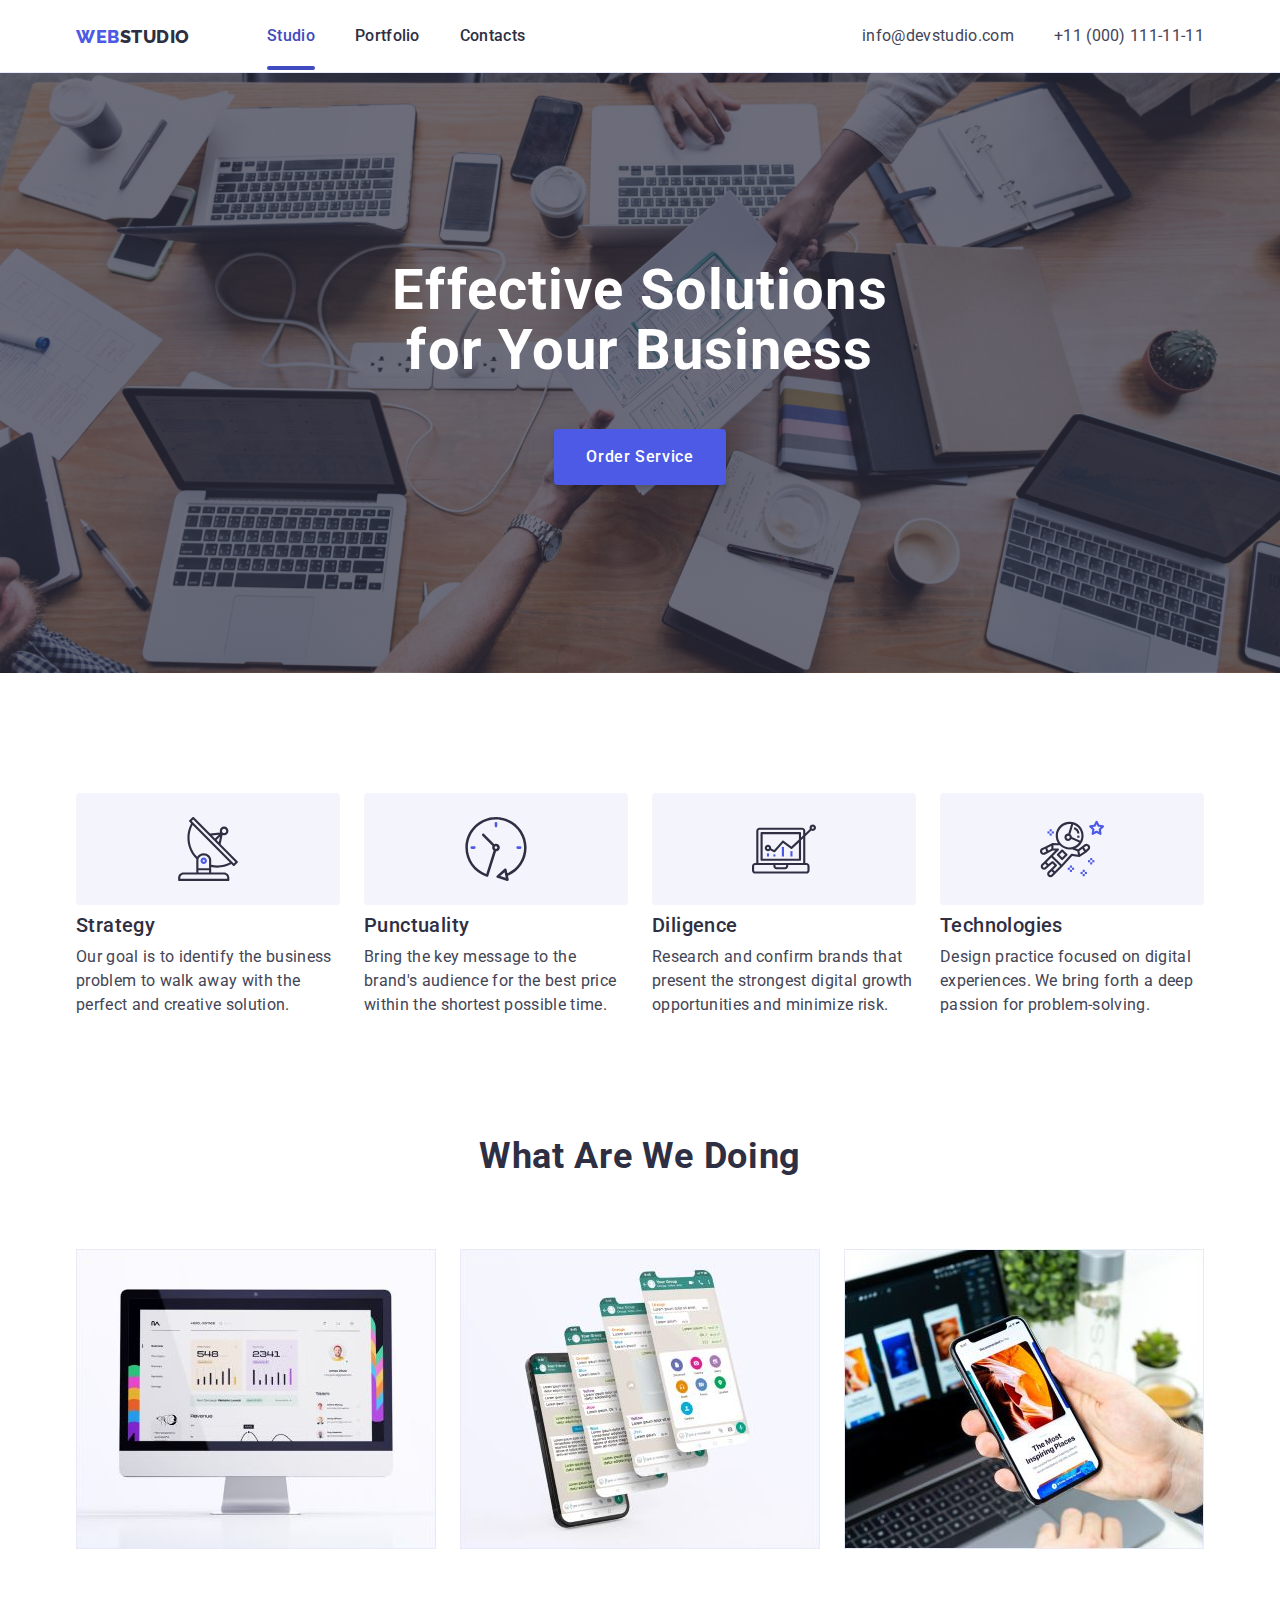
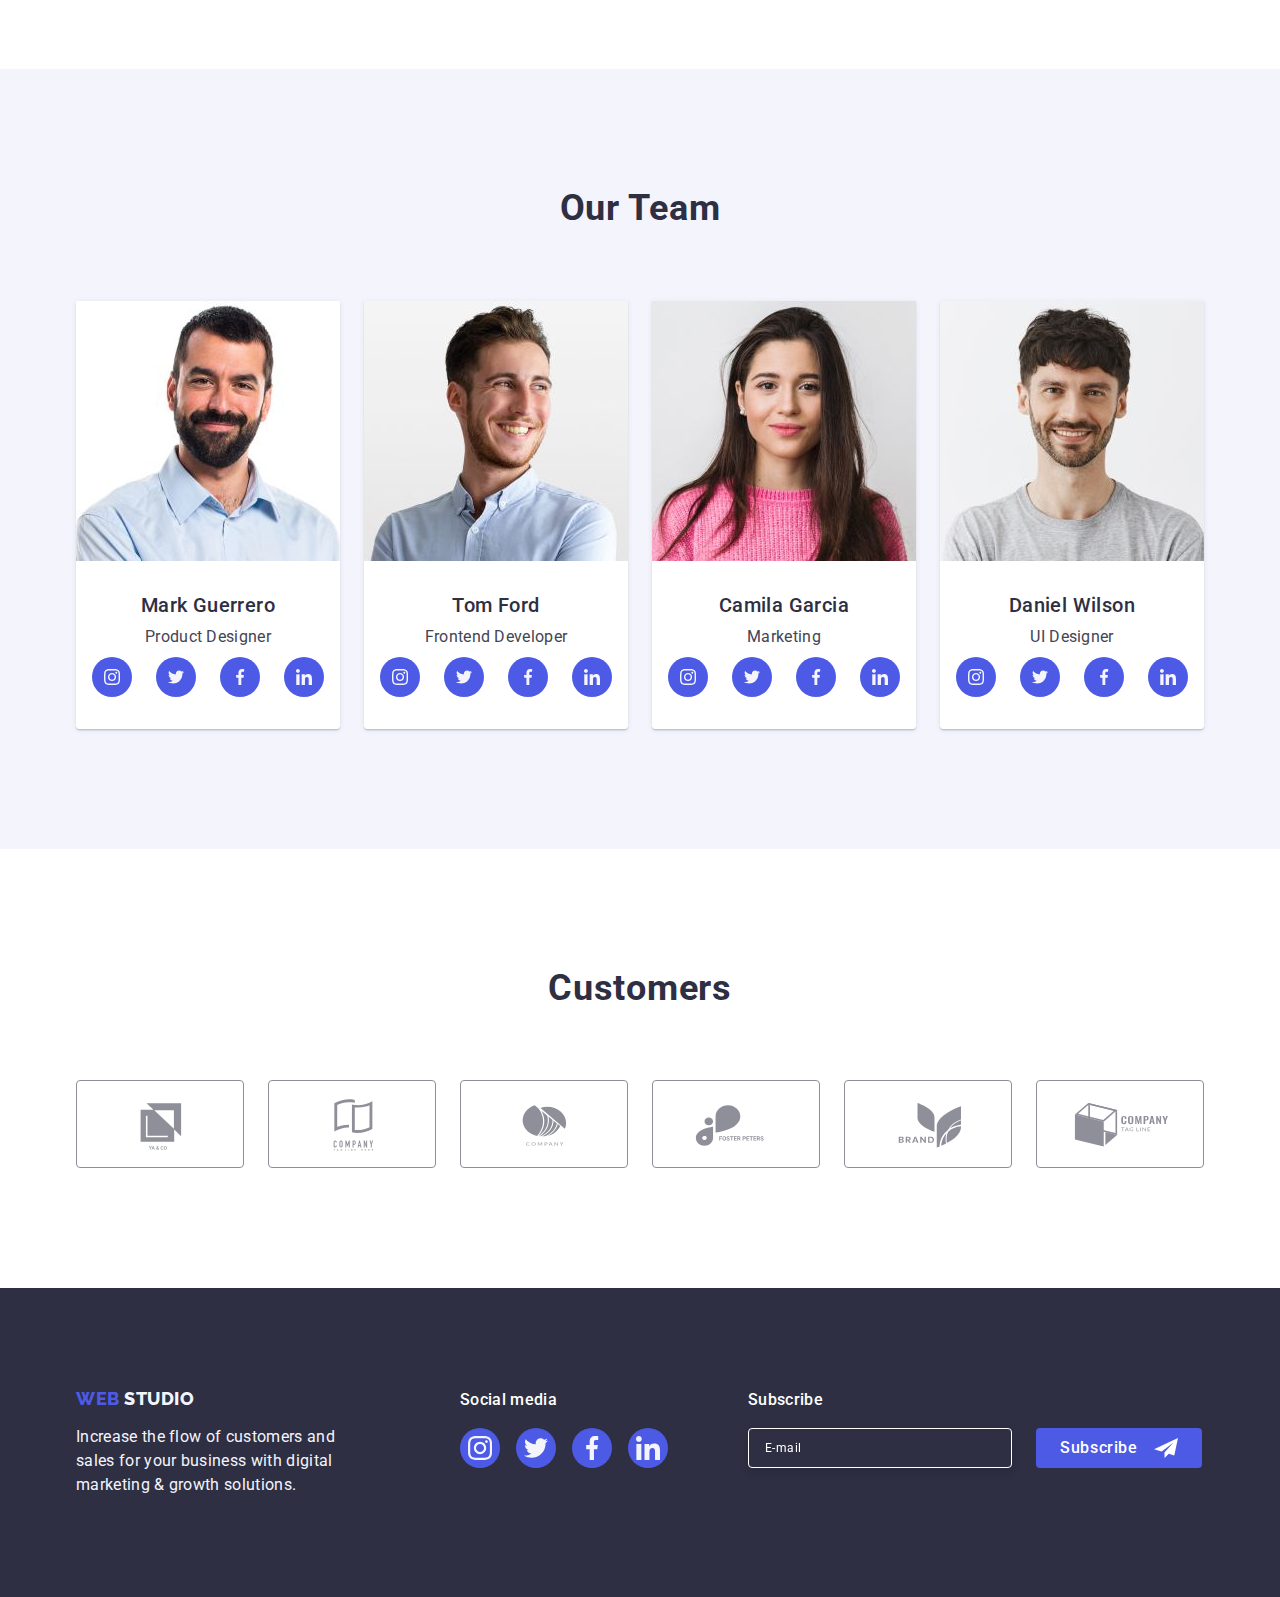
<file: index.html>
<!DOCTYPE html>
<html lang="en">
  <head>
    <meta charset="UTF-8" />
    <meta http-equiv="X-UA-Compatible" content="IE=edge" />
    <meta name="viewport" content="width=device-width, initial-scale=1.0" />
    <title>Document</title>
    <link rel="preconnect" href="https://fonts.googleapis.com" />
    <link rel="preconnect" href="https://fonts.gstatic.com" crossorigin />
    <link
      rel="stylesheet"
      href="https://cdn.jsdelivr.net/npm/modern-normalize@1.1.0/modern-normalize.min.css" />
    <link
      href="https://fonts.googleapis.com/css2?family=Raleway:wght@800&family=Roboto:wght@400;500;700;900&display=swap"
      rel="stylesheet" />

    <link rel="stylesheet" href="./css/styles.css" />
  </head>
  <body>
    <!--Header-->
    <header class="header">
      <div class="container page-header-container">
        <nav class="nav">
          <a href="./index.html" class="logo link"
            >Web<span class="logo-accent">Studio</span></a
          >
          <ul class="menu list">
            <li class="menu-item">
              <a class="menu-link link studio-page active" href="./index.html"
                >Studio</a
              >
            </li>
            <li class="menu-item">
              <a class="menu-link link" href="./portfolio.html">Portfolio</a>
            </li>
            <li class="menu-item">
              <a class="menu-link link" href="">Contacts</a>
            </li>
          </ul>
        </nav>
        <button type="button" class="mobile-menu-open js-open-menu">
          <svg class="mobile-menu-open-icon" width="32" height="22">
            <use href="./images/icons.svg#burger-icon"></use>
          </svg>
        </button>
        <address class="address">
          <ul class="contacts list">
            <li class="contacts-item">
              <a class="contacts-link link" href="mailto:info@devstudio.com"
                >info@devstudio.com</a
              >
            </li>
            <li class="contacts-item">
              <a class="contacts-link link" href="tel:+110001111111"
                >+11 (000) 111-11-11</a
              >
            </li>
          </ul>
        </address>
      </div>
      <!-- ==========MOBILE_MENU========== -->
      <div class="mobile-menu js-menu-container">
        <div class="mobile-menu-container">
          <button class="mobile-menu-close-button js-close-menu">
            <svg class="mobile-menu-close-icon">
              <use
                href="./images/icons.svg#mobile-menu-close-icon"
                width="8"
                height="8"></use>
            </svg>
          </button>
          <ul class="mobile-menu-pages list">
            <li class="mobile-menu-item">
              <a
                class="mobile-menu-link link studio-page active"
                href="./index.html"
                >Studio</a
              >
            </li>
            <li class="mobile-menu-item">
              <a class="mobile-menu-link link" href="./portfolio.html"
                >Portfolio</a
              >
            </li>
            <li class="mobile-menu-item">
              <a class="mobile-menu-link link" href="">Contacts</a>
            </li>
          </ul>
          <address class="mobile-menu-address">
            <ul class="mobile-menu-contacts list">
              <li class="mobile-menu-contacts-item">
                <a
                  class="mobile-menu-contacts-link-phone link"
                  href="tel:+110001111111"
                  >+11 (000) 111-11-11</a
                >
              </li>
              <li class="mobile-menu-contacts-item">
                <a
                  class="mobile-menu-contacts-link-email link"
                  href="mailto:info@devstudio.com"
                  >info@devstudio.com</a
                >
              </li>
            </ul>
          </address>
          <ul class="social-list mobile-menu-social-list list">
            <li class="social-list-item">
              <a href="" class="social-list-link"
                ><svg class="social-list-icon" width="16" height="16">
                  <use href="./images/icons.svg#instagram"></use>
                </svg>
              </a>
            </li>
            <li class="social-list-item">
              <a href="" class="social-list-link"
                ><svg class="social-list-icon" width="16" height="16">
                  <use href="./images/icons.svg#twitter"></use>
                </svg>
              </a>
            </li>
            <li class="social-list-item">
              <a href="" class="social-list-link"
                ><svg class="social-list-icon" width="16" height="16">
                  <use href="./images/icons.svg#facebook"></use>
                </svg>
              </a>
            </li>
            <li class="social-list-item">
              <a href="" class="social-list-link">
                <svg class="social-list-icon" width="16" height="16">
                  <use href="./images/icons.svg#linkedin"></use>
                </svg>
              </a>
            </li>
          </ul>
        </div>
      </div>
    </header>

    <!--Герой-->
    <main>
      <section class="section-hero">
        <div class="container page-hero-container">
          <h1 class="hero-title">Effective Solutions for Your Business</h1>
          <button class="btn" data-modal-open type="button">
            Order Service
          </button>
        </div>
      </section>

      <!--Секция 1-->

      <section class="super">
        <div class="container container-advantages">
          <h2 class="visually-hidden">Our advantages</h2>
          <ul class="advantages list">
            <li class="advantages-list">
              <div class="icon-advantages">
                <svg class="icon" width="64" height="64">
                  <use href="./images/icons.svg#antenna"></use>
                </svg>
              </div>
              <h3 class="advantages-list-item">Strategy</h3>
              <p class="advantages-text">
                Our goal is to identify the business problem to walk away with
                the perfect and creative solution.
              </p>
            </li>
            <li class="advantages-list">
              <div class="icon-advantages">
                <svg class="icon" width="64" height="64">
                  <use href="./images/icons.svg#clock"></use>
                </svg>
              </div>
              <h3 class="advantages-list-item">Punctuality</h3>
              <p class="advantages-text">
                Bring the key message to the brand's audience for the best price
                within the shortest possible time.
              </p>
            </li>
            <li class="advantages-list">
              <div class="icon-advantages">
                <svg class="icon" width="64" height="64">
                  <use href="./images/icons.svg#diagram"></use>
                </svg>
              </div>
              <h3 class="advantages-list-item">Diligence</h3>
              <p class="advantages-text">
                Research and confirm brands that present the strongest digital
                growth opportunities and minimize risk.
              </p>
            </li>
            <li class="advantages-list">
              <div class="icon-advantages">
                <svg class="icon" width="64" height="64">
                  <use href="./images/icons.svg#astronaut"></use>
                </svg>
              </div>
              <h3 class="advantages-list-item">Technologies</h3>
              <p class="advantages-text">
                Design practice focused on digital experiences. We bring forth a
                deep passion for problem-solving.
              </p>
            </li>
          </ul>
        </div>
      </section>
      <!--Секция 2-->
      <section class="our-products">
        <div class="container products-container">
          <h2 class="our-products-title">What are we doing</h2>

          <ul class="products-list list">
            <li class="doing">
              <img
                srcset="./images/img1_@1x.jpg 1x, ./images/img1_@1x.jpg 2x"
                src="./images/img1_@1x.jpg"
                alt="pc"
                width="360"
                loading="lazy" />
            </li>

            <li class="doing">
              <img
                srcset="./images/img2_@1x.jpg 1x, ./images/img2_@1x.jpg 2x"
                src="./images/img2_@1x.jpg"
                alt="smartfone"
                width="360"
                loading="lazy" />
            </li>
            <li class="doing">
              <img
                srcset="./images/img3_@1x.jpg 1x, ./images/img3_@1x.jpg 2x"
                src="./images/img3_@1x.jpg"
                alt="synchronization"
                width="360"
                loading="lazy" />
            </li>
          </ul>
        </div>
      </section>
      <!--секция 3-->
      <section class="our-team">
        <div class="container team-container">
          <h2 class="our-team-title">Our Team</h2>
          <ul class="team-list list">
            <li class="employee">
              <img
                class="team-avatar"
                srcset="
                  ./images/img-emp1_@1x.jpg 1x,
                  ./images/img-emp1_@2x.jpg 2x
                "
                src="./images/img-emp1_@1x.jpg"
                alt="Product Designer"
                width="264"
                height="260"
                loading="lazy" />

              <div class="employee-card">
                <h3 class="name-employee">Mark Guerrero</h3>
                <p class="job-title">Product Designer</p>
                <ul class="social-list list">
                  <li class="social-list-item">
                    <a href="" class="social-list-link"
                      ><svg class="social-list-icon" width="16" height="16">
                        <use href="./images/icons.svg#instagram"></use>
                      </svg>
                    </a>
                  </li>
                  <li class="social-list-item">
                    <a href="" class="social-list-link"
                      ><svg class="social-list-icon" width="16" height="16">
                        <use href="./images/icons.svg#twitter"></use>
                      </svg>
                    </a>
                  </li>
                  <li class="social-list-item">
                    <a href="" class="social-list-link"
                      ><svg class="social-list-icon" width="16" height="16">
                        <use href="./images/icons.svg#facebook"></use>
                      </svg>
                    </a>
                  </li>
                  <li class="social-list-item">
                    <a href="" class="social-list-link">
                      <svg class="social-list-icon" width="16" height="16">
                        <use href="./images/icons.svg#linkedin"></use>
                      </svg>
                    </a>
                  </li>
                </ul>
              </div>
            </li>
            <li class="employee">
              <img
                class="team-avatar"
                srcset="
                  ./images/img-emp2_@1x.jpg 1x,
                  ./images/img-emp2_@2x.jpg 2x
                "
                src="./images/img-emp2_@1x.jpg"
                alt="Frontend Developer"
                width="264"
                height="260"
                loading="lazy" />

              <div class="employee-card">
                <h3 class="name-employee">Tom Ford</h3>
                <p class="job-title">Frontend Developer</p>
                <ul class="social-list list">
                  <li class="social-list-item">
                    <a href="" class="social-list-link"
                      ><svg class="social-list-icon" width="16" height="16">
                        <use href="./images/icons.svg#instagram"></use>
                      </svg>
                    </a>
                  </li>
                  <li class="social-list-item">
                    <a href="" class="social-list-link"
                      ><svg class="social-list-icon" width="16" height="16">
                        <use href="./images/icons.svg#twitter"></use>
                      </svg>
                    </a>
                  </li>
                  <li class="social-list-item">
                    <a href="" class="social-list-link"
                      ><svg class="social-list-icon" width="16" height="16">
                        <use href="./images/icons.svg#facebook"></use>
                      </svg>
                    </a>
                  </li>
                  <li class="social-list-item">
                    <a href="" class="social-list-link">
                      <svg class="social-list-icon" width="16" height="16">
                        <use href="./images/icons.svg#linkedin"></use>
                      </svg>
                    </a>
                  </li>
                </ul>
              </div>
            </li>
            <li class="employee">
              <img
                class="team-avatar"
                srcset="
                  ./images/img-emp3_@1x.jpg 1x,
                  ./images/img-emp3_@2x.jpg 2x
                "
                src="./images/img-emp3_@1x.jpg"
                alt="Marketing"
                width="264"
                height="260"
                loading="lazy" />

              <div class="employee-card">
                <h3 class="name-employee">Camila Garcia</h3>
                <p class="job-title">Marketing</p>
                <ul class="social-list list">
                  <li class="social-list-item">
                    <a href="" class="social-list-link"
                      ><svg class="social-list-icon" width="16" height="16">
                        <use href="./images/icons.svg#instagram"></use>
                      </svg>
                    </a>
                  </li>
                  <li class="social-list-item">
                    <a href="" class="social-list-link"
                      ><svg class="social-list-icon" width="16" height="16">
                        <use href="./images/icons.svg#twitter"></use>
                      </svg>
                    </a>
                  </li>
                  <li class="social-list-item">
                    <a href="" class="social-list-link"
                      ><svg class="social-list-icon" width="16" height="16">
                        <use href="./images/icons.svg#facebook"></use>
                      </svg>
                    </a>
                  </li>
                  <li class="social-list-item">
                    <a href="" class="social-list-link">
                      <svg class="social-list-icon" width="16" height="16">
                        <use href="./images/icons.svg#linkedin"></use>
                      </svg>
                    </a>
                  </li>
                </ul>
              </div>
            </li>
            <li class="employee">
              <img
                class="team-avatar"
                srcset="
                  ./images/img-emp4_@1x.jpg 1x,
                  ./images/img-emp4_@2x.jpg 2x
                "
                src="./images/img-emp4_@1x.jpg"
                alt="UI Designer"
                width="264"
                height="260"
                loading="lazy" />

              <div class="employee-card">
                <h3 class="name-employee">Daniel Wilson</h3>
                <p class="job-title">UI Designer</p>
                <ul class="social-list list">
                  <li class="social-list-item">
                    <a href="" class="social-list-link"
                      ><svg class="social-list-icon" width="16" height="16">
                        <use href="./images/icons.svg#instagram"></use>
                      </svg>
                    </a>
                  </li>
                  <li class="social-list-item">
                    <a href="" class="social-list-link"
                      ><svg class="social-list-icon" width="16" height="16">
                        <use href="./images/icons.svg#twitter"></use>
                      </svg>
                    </a>
                  </li>
                  <li class="social-list-item">
                    <a href="" class="social-list-link"
                      ><svg class="social-list-icon" width="16" height="16">
                        <use href="./images/icons.svg#facebook"></use>
                      </svg>
                    </a>
                  </li>
                  <li class="social-list-item">
                    <a href="" class="social-list-link">
                      <svg class="social-list-icon" width="16" height="16">
                        <use href="./images/icons.svg#linkedin"></use>
                      </svg>
                    </a>
                  </li>
                </ul>
              </div>
            </li>
          </ul>
        </div>
      </section>
      <!--Customers  -->
      <section class="customers">
        <div class="container customers-container">
          <h2 class="customers-title">Customers</h2>
          <ul class="customers-list list">
            <li class="customers-list-item">
              <a href="" class="customers-link link">
                <svg class="customers-list-icon" width="104" height="56">
                  <use href="./images/icons.svg#client1"></use>
                </svg>
              </a>
            </li>
            <li class="customers-list-item">
              <a href="" class="customers-link link">
                <svg class="customers-list-icon" width="104" height="56">
                  <use href="./images/icons.svg#client2"></use>
                </svg>
              </a>
            </li>
            <li class="customers-list-item">
              <a href="" class="customers-link link">
                <svg class="customers-list-icon" width="104" height="56">
                  <use href="./images/icons.svg#client3"></use>
                </svg>
              </a>
            </li>
            <li class="customers-list-item">
              <a href="" class="customers-link link">
                <svg class="customers-list-icon" width="104" height="56">
                  <use href="./images/icons.svg#client4"></use>
                </svg>
              </a>
            </li>
            <li class="customers-list-item">
              <a href="" class="customers-link link">
                <svg class="customers-list-icon" width="104" height="56">
                  <use href="./images/icons.svg#client5"></use>
                </svg>
              </a>
            </li>
            <li class="customers-list-item">
              <a href="" class="customers-link link">
                <svg class="customers-list-icon" width="104" height="56">
                  <use href="./images/icons.svg#client6"></use>
                </svg>
              </a>
            </li>
          </ul>
        </div>
      </section>
    </main>
    <!-- Footer-->
    <footer class="footer">
      <div class="container footer-container">
        <div class="footer-left">
          <a href="./index.html" class="logo-footer link"
            >Web<span class="accent-logo-footer"> Studio</span></a
          >
          <p class="footer-text">
            Increase the flow of customers and sales for your business with
            digital marketing & growth solutions.
          </p>
        </div>
        <div class="footer-center">
          <p class="social-media">Social media</p>
          <ul class="media-list list">
            <li class="media-list-item">
              <a href="" class="media-link">
                <svg class="media-icon" width="24" height="24">
                  <use href="./images/icons.svg#instagram"></use>
                </svg>
              </a>
            </li>
            <li class="media-list-item">
              <a href="" class="media-link">
                <svg class="media-icon" width="24" height="24">
                  <use href="./images/icons.svg#twitter"></use>
                </svg>
              </a>
            </li>
            <li class="media-list-item">
              <a href="" class="media-link">
                <svg class="media-icon" width="24" height="24">
                  <use href="./images/icons.svg#facebook"></use>
                </svg>
              </a>
            </li>
            <li class="media-list-item">
              <a href="" class="media-link">
                <svg class="media-icon" width="24" height="24">
                  <use href="./images/icons.svg#linkedin"></use>
                </svg>
              </a>
            </li>
          </ul>
        </div>
        <div class="footer-right">
          <p class="subscribe">Subscribe</p>
          <form class="subscription">
            <label class="footer-form">
              <input
                class="footer-email-input"
                type="email"
                name="user_email"
                placeholder="E-mail" />
            </label>
            <button class="footer-form-button" type="submit">
              Subscribe
              <svg class="footer-button-icon" width="24" height="24">
                <use href="./images/icons.svg#subscribe"></use>
              </svg>
            </button>
          </form>
        </div>
      </div>
    </footer>
    <!-- ==========MODAL WINDOW==========-->
    <div class="backdrop is-hidden" data-modal>
      <div class="modal">
        <button type="button" class="modal-close-btn" data-modal-close>
          <svg class="modal-close-btn-icon" width="8" height="8">
            <use href="./images/icons.svg#close-modal"></use>
          </svg>
        </button>
        <p class="modal-text">Leave your contacts and we will call you back</p>
        <!-- ==========MODAL_FORM==========-->
        <form class="modal-form">
          <label class="modal-form-field">
            <span class="modal-form-descr">Name</span>
            <span class="modal-form-input-wrapper">
              <input
                type="text"
                name="user_name"
                class="modal-form-input"
                required
                pattern="^[a-zA-Zа-яА-Я]+"
                minlength="2" />
              <svg class="modal-form-input-icon" width="18" height="24">
                <use href="./images/icons.svg#name"></use>
              </svg>
            </span>
          </label>
          <label class="modal-form-field">
            <span class="modal-form-descr">Phone</span>
            <span class="modal-form-input-wrapper">
              <input
                type="tel"
                name="user_phone"
                class="modal-form-input"
                required
                pattern="[0-9]{3}-[0-9]{3}-[0-9]{2}-[0-9]{2}"
                title="xxx-xxx-xx-xx" />
              <svg class="modal-form-input-icon" width="18" height="24">
                <use href="./images/icons.svg#phone"></use>
              </svg>
            </span>
          </label>
          <label class="modal-form-field">
            <span class="modal-form-descr">Email</span>
            <span class="modal-form-input-wrapper">
              <input type="email" name="user_email" class="modal-form-input" />
              <svg class="modal-form-input-icon" width="18" height="24">
                <use href="./images/icons.svg#email"></use>
              </svg>
            </span>
          </label>
          <label class="modal-form-field">
            <span class="modal-form-descr">Comment</span>
            <textarea
              name="user_comment"
              class="modal-form-comment"
              placeholder="Text input"></textarea>
          </label>
          <input
            id="user-policy"
            type="checkbox"
            name="user_policy"
            class="modal-form-check visually-hidden" />
          <label for="user-policy" class="modal-form-check-descr"
            >I accept the terms and conditions of the&nbsp;
            <a href="">Privacy Policy</a></label
          >
          <button type="submit" class="modal-form-submit">Send</button>
        </form>
      </div>
    </div>
    <script src="./js/mobile-menu.js"></script>
    <script src="./js/modal.js"></script>
  </body>
</html>
</file>
<file: css/styles.css>
:root {
  --primary-font: "Roboto", sans-serif;
  --secondary-font: "Raleway", sans-serif;
  --primary-color: #2e2f42;
  --primary-light-color: #ffffff;
  --hover-color: #404bbf;
  --btn-color-normal: #4d5ae5;
  --secondary-bcg-color: #f4f4fd;
  --color-grey: #434455;
  --color-border: #e7e9fc;
  --customers-icon-color: #8e8f99;
  --footer-hover-color: #31d0aa;
  --transition-dur-and-func: 250ms cubic-bezier(0.4, 0, 0.2, 1);
}
/* ==========сброс========== */
h1,
h2,
h3,
h4,
h5,
h6,
p {
  margin-top: 0;
  margin-bottom: 0;
}
ul {
  margin-top: 0;
  margin-bottom: 0;
  padding-left: 0;
}
img {
  display: block;
  max-width: 100%;
  height: auto;
}
button {
  cursor: pointer;
}
.list {
  list-style: none;
}
.link {
  text-decoration: none;
}
.visually-hidden {
  position: absolute;
  width: 1px;
  height: 1px;
  margin: -1px;
  border: 0;
  padding: 0;

  white-space: nowrap;
  clip-path: inset(100%);
  clip: rect(0 0 0 0);
  overflow: hidden;
}
body {
  font-family: var(--primary-font);
  color: var(--color-grey);
  background-color: var(--primary-light-color);
}
.container {
  max-width: 428px;
  padding-left: 16px;
  padding-right: 16px;
  margin-left: auto;
  margin-right: auto;
}
@media screen and (min-width: 768px) {
  .container {
    max-width: 768px;
  }
}

@media screen and (min-width: 1158px) {
  .container {
    max-width: 1158px;
    padding-left: 15px;
    padding-right: 15px;
  }
}

/* ==========Header========== */

.page-header-container {
  display: flex;
  align-items: center;
}
.header {
  border-bottom: 1px solid #e7e9fc;
  box-shadow: 0px 2px 1px rgba(46, 47, 66, 0.08),
    0px 1px 1px rgba(46, 47, 66, 0.16), 0px 1px 6px rgba(46, 47, 66, 0.08);
}
.nav {
  display: flex;
  align-items: center;
  padding: 24px 0;
}
.logo {
  width: 115px;
  height: 21px;
  font-family: var(--secondary-font);
  font-style: normal;
  font-weight: 800;
  font-size: 18px;
  line-height: 1.17;
  letter-spacing: 0.03em;
  text-transform: uppercase;
  color: var(--btn-color-normal);
  text-decoration: none;
  margin-right: 76px;
}
.logo-accent {
  width: 71px;
  height: 21px;
  font-family: var(--secondary-font);
  font-style: normal;
  font-weight: 800;
  font-size: 18px;
  line-height: 1.17;
  letter-spacing: 0.03em;
  text-transform: uppercase;
  color: var(--primary-color);
  flex: none;
}
@media screen and (max-width: 767px) {
  .page-header-container {
    justify-content: space-between;
  }
  .mobile-menu-open {
    background-color: transparent;
    border: none;
    padding: 0;
    line-height: 0;
  }
  .menu {
    display: none;
  }
  .address {
    display: none;
  }
}
@media screen and (min-width: 768px) {
  .mobile-menu-open {
    display: none;
  }
  .menu {
    display: flex;
    align-items: center;
  }
  .menu-item:not(:last-child) {
    margin-right: 40px;
  }
  .menu-link {
    position: relative;
    padding: 24px 0;
    font-weight: 500;
    text-decoration: none;
    font-size: 16px;
    line-height: 1.5;
    letter-spacing: 0.02em;
    color: var(--primary-color);
    transition: color var(--transition-dur-and-func);
  }
  .studio-page::after {
    content: "";
    display: inline-block;
    position: absolute;
    bottom: -1px;
    left: 0;
    width: 100%;
    height: 4px;
    background: var(--hover-color);
    border-radius: 2px;
  }
  .portfolio-page::after {
    content: "";
    display: inline-block;
    position: absolute;
    bottom: -1px;
    left: 0;
    width: 100%;
    height: 4px;
    background: var(--hover-color);
    border-radius: 2px;
  }
  .active {
    color: var(--hover-color);
  }

  .menu-link:hover,
  .menu-link:focus {
    color: var(--hover-color);
  }
  .address {
    font-style: normal;
    margin-left: auto;
  }
  .contacts {
    display: flex;
    flex-direction: column;
    gap: 12px;
  }

  .contacts-link {
    font-style: normal;
    font-weight: 400;
    font-size: 12px;
    line-height: 1.17;
    letter-spacing: 0.04em;
    color: var(--color-grey);
    transition: color var(--transition-dur-and-func);
  }
  .contacts-link:hover,
  .contacts-link:focus {
    color: var(--hover-color);
  }
}

@media screen and (min-width: 1158px) {
  .contacts {
    flex-direction: row;
    align-items: center;
    margin-left: auto;
    gap: 40px;
  }
  .contacts-link {
    font-size: 16px;
    line-height: 1.5;
    letter-spacing: 0.02em;
    padding: 24px 0;
  }
}
/* ==========MOBILE_MENU========== */

.mobile-menu {
  position: fixed;
  width: 100vw;
  height: 100vh;
  z-index: 1000;
  left: 0;
  top: 0;
  background-color: var(--primary-light-color);
  box-shadow: 0px 2px 1px rgba(46, 47, 66, 0.08),
    0px 1px 1px rgba(46, 47, 66, 0.16), 0px 1px 6px rgba(46, 47, 66, 0.08);
  opacity: 0;
  visibility: hidden;
  pointer-events: none;
  transition: opacity var(--transition-dur-and-func);
}

.js-menu-container.is-open {
  opacity: 1;
  display: block;
  visibility: visible;
  pointer-events: auto;
}
.mobile-menu-container {
  position: relative;
  padding-top: 80px;
  padding-bottom: 40px;
  padding-left: 40px;
  padding-right: 35px;
  height: 100%;
  display: flex;
  flex-direction: column;
}
.mobile-menu-close-button {
  position: absolute;
  top: 24px;
  right: 24px;
  display: flex;
  justify-content: center;
  align-items: center;
  width: 24px;
  height: 24px;
  padding: 0;
  border-radius: 50%;
  background-color: #e7e9fc;
  /* opacity: 0.1; */
  border: 1px solid rgba(0, 0, 0, 0.1);
}
.mobile-menu-close-icon {
  width: 8px;
  height: 8px;
  fill: currentColor;
}
.mobile-menu-pages {
  display: flex;
  flex-direction: column;
  gap: 40px;
  margin-bottom: auto;
}
.mobile-menu-link {
  font-weight: 700;
  text-decoration: none;
  font-size: 36px;
  line-height: 1.11;
  letter-spacing: 0.02em;
  color: var(--primary-color);
  transition: color var(--transition-dur-and-func);
}
.active {
  color: var(--hover-color);
}

.mobile-menu-link:hover,
.mobile-menu-link:focus {
  color: var(--hover-color);
}
.mobile-menu-address {
  font-style: normal;
}
.mobile-menu-contacts-link-phone {
  display: block;
  margin-bottom: 40px;
  font-weight: 700;
  font-size: 36px;
  line-height: 1, 11;
  letter-spacing: 0.02em;
  text-transform: capitalize;
  color: var(--btn-color-normal);
  transition: color var(--transition-dur-and-func);
}
@media screen and (max-width: 410px) {
  .mobile-menu-contacts-link-phone {
    font-size: 26px;
  }
}
.mobile-menu-contacts-link-phone:hover,
.mobile-menu-contacts-link-phone:focus {
  color: var(--hover-color);
}

.mobile-menu-contacts-link-email {
  display: block;

  margin-bottom: 48px;
  font-weight: 500;
  font-size: 20px;
  line-height: 1.2;
  letter-spacing: 0.02em;
  color: var(--color-grey);
}
.mobile-menu-contacts-link-email:hover,
.mobile-menu-contacts-link-email:focus {
  color: var(--hover-color);
}

/* ==========Герой========== */
.section-hero {
  background-repeat: no-repeat;
  background-position: center;
  background-size: cover;

  background-color: var(--primary-color);
  padding: 112px 0;
  margin-left: auto;
  margin-right: auto;
  max-width: 428px;
  /* Mobile screen */

  background-image: linear-gradient(
      to right,
      rgba(46, 47, 66, 0.7),
      rgba(46, 47, 66, 0.7)
    ),
    url(../images/hero/bg-img-mob_@1x.jpg);

  /* retina mobile screen */
  @media (min-device-pixel-ratio: 2),
    (min-resolution: 192dpi),
    (min-resolution: 2dppx) {
    background-image: linear-gradient(
        to right,
        rgba(46, 47, 66, 0.7),
        rgba(46, 47, 66, 0.7)
      ),
      url(../images/hero/bg-img-mob_@2x.jpg);
  }
}

/* Tablet screen */
@media screen and (min-width: 481px) {
  .section-hero {
    background-image: linear-gradient(
        to right,
        rgba(46, 47, 66, 0.7),
        rgba(46, 47, 66, 0.7)
      ),
      url(../images/hero/bg-img-tab_@1x.jpg);
  }

  /* retina tablet screen */
  @media (min-device-pixel-ratio: 2),
    (min-resolution: 192dpi),
    (min-resolution: 2dppx) {
    .section-hero {
      background-image: linear-gradient(
          to right,
          rgba(46, 47, 66, 0.7),
          rgba(46, 47, 66, 0.7)
        ),
        url(../images/hero/bg-img-tab_@2x.jpg);
    }
  }
  /* Desktop screen */
  @media screen and (min-width: 769px) {
    .section-hero {
      background-image: linear-gradient(
          to right,
          rgba(46, 47, 66, 0.7),
          rgba(46, 47, 66, 0.7)
        ),
        url(../images/hero/bg-img-desc_@1x.jpg);
    }
    /* retina desktop screen */
    @media (min-device-pixel-ratio: 2),
      (min-resolution: 192dpi),
      (min-resolution: 2dppx) {
      .section-hero {
        background-image: linear-gradient(
            to right,
            rgba(46, 47, 66, 0.7),
            rgba(46, 47, 66, 0.7)
          ),
          url(../images/hero/bg-img-desc_@2x.jpg);
      }
    }
  }
}

.hero-title {
  font-weight: 700;
  font-size: 36px;
  line-height: 1.11;
  text-align: center;
  letter-spacing: 0.02em;
  color: var(--primary-light-color);
  max-width: 320px;
  margin-left: auto;
  margin-right: auto;
  margin-bottom: 72px;
}
.btn {
  font-family: var(--primary-font);
  font-weight: 500;
  font-size: 16px;
  line-height: 1.5;
  letter-spacing: 0.04em;
  color: var(--primary-light-color);
  background-color: var(--btn-color-normal);
  display: block;
  min-width: 169px;
  height: 56px;
  padding: 16px 32px;
  box-shadow: 0px 4px 4px rgba(0, 0, 0, 0.15);
  border-radius: 4px;
  border: 0;
  margin-left: auto;
  margin-right: auto;
  transition: background-color var(--transition-dur-and-func);
}
.btn:hover,
.btn:focus {
  background-color: var(--hover-color);
  color: var(--primary-light-color);
}
@media screen and (min-width: 768px) {
  .section-hero {
    max-width: 768px;
  }
  .hero-title {
    font-size: 56px;
    line-height: 1.07;
    max-width: 496px;
    margin-bottom: 36px;
  }
}
@media screen and (min-width: 1158px) {
  .section-hero {
    padding: 188px 0;
    max-width: 1440px;
  }
  .hero-title {
    margin-bottom: 48px;
  }
}

/* ==========Секция 1========== */
.super {
  padding: 96px 0;
}
.icon-advantages {
  display: none;
}
.advantages-list-item {
  font-weight: 700;
  font-size: 36px;
  line-height: 1.11;
  text-align: center;
  letter-spacing: 0.02em;
  text-transform: capitalize;
  color: var(--primary-color);
  margin-bottom: 8px;
}
.advantages-text {
  font-weight: 500;
  font-size: 16px;
  line-height: 1.5;
  letter-spacing: 0.02em;
  color: var(--color-grey);
}
@media screen and (max-width: 767px) {
  .advantages-list:not(:last-child) {
    margin-bottom: 72px;
  }
}
@media screen and (min-width: 768px) {
  .advantages {
    display: flex;
    flex-wrap: wrap;
    row-gap: 72px;
    column-gap: 24px;
  }
  .advantages-list {
    max-width: 356px;
  }
  .advantages-list-item {
    text-align: left;
  }
}
@media screen and (min-width: 1158px) {
  .super {
    padding: 120px 0;
  }
  .advantages {
    flex-wrap: nowrap;
  }
  .advantages-list {
    flex-basis: calc((100%-3 * 24) / 4);
    width: 264px;
  }
  .icon-advantages {
    width: 264px;
    height: 112px;
    background: var(--secondary-bcg-color);
    border-radius: 4px;
    display: flex;
    align-items: center;
    justify-content: center;
    margin-bottom: 8px;
  }
  .advantages-list-item {
    font-weight: 500;
    font-size: 20px;
    line-height: 1.2;
  }
  .advantages-text {
    font-weight: 400;
  }
}

/* ==========Секция 2========== */
@media screen and (max-width: 1157px) {
  .our-products {
    display: none;
  }
  .our-products-title {
    display: none;
  }
  .products-list {
    display: none;
  }
}
@media screen and (min-width: 1158px) {
  .our-products {
    padding-bottom: 120px;
  }
  .our-products-title {
    font-weight: 700;
    font-size: 36px;
    line-height: 1.11;
    text-align: center;
    letter-spacing: 0.02em;
    text-transform: capitalize;
    color: var(--primary-color);
    margin-bottom: 72px;
  }
  .products-list {
    display: flex;
    margin: 0;
    gap: 24px;
  }
}
/* ==========Секция 3========== */
.our-team {
  background-color: var(--secondary-bcg-color);
  padding: 96px 0;
}
.our-team-title {
  font-weight: 700;
  font-size: 36px;
  line-height: 1.11;
  text-align: center;
  letter-spacing: 0.02em;
  text-transform: capitalize;
  color: var(--primary-color);
  margin-bottom: 72px;
}
.team-list {
  display: flex;
  flex-direction: column;
  align-items: center;
  gap: 72px;
}
.employee {
  border-radius: 0px 0px 4px 4px;
  box-shadow: 0px 1px 6px rgba(46, 47, 66, 0.08),
    0px 1px 1px rgba(46, 47, 66, 0.16), 0px 2px 1px rgba(46, 47, 66, 0.08);
}
.employee-card {
  text-align: center;
  padding: 32px 0;
  background-color: var(--primary-light-color);
  border-radius: 0px 0px 4px 4px;
}
.name-employee {
  font-weight: 500;
  font-size: 20px;
  line-height: 1.2;
  letter-spacing: 0.02em;
  color: var(--primary-color);
  margin-bottom: 8px;
}
.job-title {
  font-weight: 400;
  font-size: 16px;
  line-height: 1.5;
  letter-spacing: 0.02em;
  color: var(--color-grey);
  margin-bottom: 8px;
}
.social-list {
  display: flex;
  justify-content: center;
  gap: 24px;
}
@media screen and (min-width: 411px) {
  .mobile-menu-social-list {
    gap: 56px;
  }
}

.social-list-link {
  display: flex;
  justify-content: center;
  align-items: center;
  width: 40px;
  height: 40px;
  border-radius: 50%;
  background-color: var(--btn-color-normal);
  color: var(--secondary-bcg-color);
  transition: background-color var(--transition-dur-and-func);
}
.social-list-link:hover,
.social-list-link:focus {
  background-color: var(--hover-color);
}
.social-list-icon {
  fill: currentColor;
}
@media screen and (min-width: 768px) {
  .team-list {
    flex-direction: row;
    justify-content: center;
    flex-wrap: wrap;
    row-gap: 64px;
    column-gap: 24px;
  }
}
@media screen and (min-width: 1158px) {
  .our-team {
    padding: 120px 0;
  }
}
/* ==========Клиенты========== */

.customers {
  padding-top: 96px;
  padding-bottom: 96px;
}
.customers-title {
  margin-bottom: 72px;
  font-style: normal;
  font-weight: 700;
  font-size: 36px;
  line-height: 1.1;
  text-align: center;
  letter-spacing: 0.02em;
  text-transform: capitalize;
  color: var(--primary-color);
}
.customers-list {
  display: flex;
  justify-content: center;
  flex-wrap: wrap;
  row-gap: 72px;
  column-gap: 16px;
}
.customers-list-item {
  height: 88px;
}
.customers-link {
  width: 190px;
  height: 88px;
  color: var(--customers-icon-color);
  border: 1px solid var(--customers-icon-color);
  border-radius: 4px;
  display: flex;
  align-items: center;
  justify-content: center;
  transition: border-color var(--transition-dur-and-func),
    color var(--transition-dur-and-func);
}
.customers-link:hover,
.customers-link:focus {
  color: var(--hover-color);
  border-color: var(--hover-color);
}
.customers-list-icon {
  margin: 16px 32px;
  fill: currentColor;
}

@media screen and (min-width: 768px) {
  .customers-list {
    column-gap: 24px;
  }
  .customers-link {
    width: 168px;
  }
}
@media screen and (min-width: 1158px) {
  .customers {
    padding-top: 120px;
    padding-bottom: 120px;
  }
  .customers-list {
    flex-wrap: nowrap;
  }
}

/* ==========Футер========== */

.footer {
  background-color: var(--primary-color);
  padding-top: 96px;
  padding-bottom: 96px;
}
.footer-left {
  margin-bottom: 72px;
  text-align: center;
}
.logo-footer {
  font-family: var(--secondary-font);
  font-style: normal;
  font-weight: 800;
  font-size: 18px;
  line-height: 1.17;
  letter-spacing: 0.03em;
  text-transform: uppercase;
  color: var(--btn-color-normal);
  text-decoration: none;
  display: inline-block;
  margin-bottom: 16px;
}
.accent-logo-footer {
  font-family: var(--secondary-font);
  font-style: normal;
  font-weight: 800;
  font-size: 18px;
  line-height: 1.17;
  letter-spacing: 0.03em;
  text-transform: uppercase;
  color: var(--secondary-bcg-color);
  text-decoration: none;
}
.footer-text {
  text-align: start;
  font-weight: 400;
  font-size: 16px;
  line-height: 1.5;
  letter-spacing: 0.02em;
  color: #f4f4fd;
  max-width: 264px;
  margin: 0 auto;
}

.footer-center {
  margin-bottom: 72px;
}
.social-media {
  font-style: normal;
  font-weight: 500;
  font-size: 16px;
  line-height: 1.5;
  letter-spacing: 0.02em;
  color: var(--primary-light-color);
  margin-bottom: 16px;
  text-align: center;
}
.media-list {
  display: flex;
  gap: 16px;
  justify-content: center;
}
.media-list-item {
  width: 40px;
  height: 40px;
}
.media-link {
  display: flex;
  align-items: center;
  justify-content: center;
  width: 100%;
  height: 100%;
  border-radius: 50%;
  color: var(--secondary-bcg-color);
  background-color: var(--btn-color-normal);
  display: flex;
  align-items: center;
  justify-content: center;
  transition: background-color var(--transition-dur-and-func);
}
.media-link:hover,
.media-link:focus {
  background-color: var(--footer-hover-color);
}
.media-icon {
  fill: currentColor;
}
/* ==========FOOTER_FORM========== */
.subscribe {
  font-style: normal;
  font-weight: 500;
  font-size: 16px;
  line-height: 1.5;
  letter-spacing: 0.02em;
  color: var(--primary-light-color);
  margin-bottom: 16px;
  text-align: center;
}

.footer-email-input {
  font-style: normal;
  font-weight: 400;
  font-size: 12px;
  line-height: 2;
  letter-spacing: 0.04em;
  width: 100%;
  height: 40px;
  padding-top: 8px;
  padding-left: 16px;
  padding-bottom: 8px;
  margin-bottom: 16px;
  color: var(--primary-light-color);
  outline: transparent;
  border: 1px solid var(--primary-light-color);
  filter: drop-shadow(0px 4px 4px rgba(0, 0, 0, 0.15));
  border-radius: 4px;
  background-color: var(--primary-color);
}

.footer-email-input::placeholder {
  font-style: normal;
  font-weight: 400;
  font-size: 12px;
  line-height: 2;
  letter-spacing: 0.04em;
  color: var(--primary-light-color);
}

.footer-form-button {
  display: flex;
  align-items: center;
  text-align: center;
  padding: 8px 24px;
  gap: 16px;
  font-style: normal;
  font-weight: 500;
  font-size: 16px;
  line-height: 1.5;
  letter-spacing: 0.04em;
  min-width: 165px;
  height: 40px;
  margin: 0 auto;
  background-color: var(--btn-color-normal);
  color: var(--primary-light-color);
  border-radius: 4px;
  border: 0;
  fill: currentColor;
  transition: background-color var(--transition-dur-and-func);
}
.footer-form-button:hover,
.footer-form-button:focus {
  background-color: var(--hover-color);
}
@media screen and (min-width: 768px) {
  .social-media {
    text-align: left;
  }
  .footer-left {
    text-align: left;
    margin: 0;
  }
  .footer-center {
    margin: 0;
  }
  .subscribe {
    text-align: left;
  }
  .subscription {
    display: flex;
    flex-direction: row;
    justify-content: center;
    align-items: center;
    gap: 24px;
  }
  .footer-email-input {
    width: 264px;
    margin: 0;
  }
}
@media screen and (min-width: 768px) and (max-width: 1157px) {
  .footer-container {
    display: flex;
    flex-wrap: wrap;
    gap: 72px 24px;
    max-width: 530px;
  }
}
@media screen and (min-width: 1158px) {
  .footer {
    padding-top: 100px;
    padding-bottom: 100px;
  }

  .footer-container {
    display: flex;
    align-items: baseline;
  }
  .footer-left {
    display: inline-block;
    margin-right: 120px;
  }
  .footer-center {
    margin-right: 80px;
  }
  .social-media {
    text-align: left;
  }
  .media-list {
    display: flex;
    gap: 16px;
  }
  .media-list-item {
    width: 40px;
    height: 40px;
  }
}

/* ==========Фильтр Портфолио========== */

.our-services {
  padding-top: 96px;
  padding-bottom: 120px;
}
.portfolio-container {
}
.filter-list {
  display: flex;
  justify-content: center;
  gap: 24px;
  margin-bottom: 72px;
}
.filter-button {
  padding: 12px 24px;
  border: 1px solid var(--color-border);
  border-radius: 4px;
  display: block;
  font-family: var(--primary-font);
  font-weight: 500;
  font-size: 16px;
  line-height: 1.5;
  letter-spacing: 0.04em;
  color: var(--btn-color-normal);
  background-color: var(--secondary-bcg-color);
  height: 48px;
  transition: background-color var(--transition-dur-and-func),
    color var(--transition-dur-and-func),
    border-color var(--transition-dur-and-func),
    box-shadow var(--transition-dur-and-func);
}
.filter-button:hover,
.filter-button:focus {
  color: var(--primary-light-color);
  background: var(--hover-color);
  border: 1px solid transparent;
  box-shadow: 0px 3px 1px rgba(0, 0, 0, 0.1), 0px 2px 1px rgba(0, 0, 0, 0.08),
    0px 2px 2px rgba(0, 0, 0, 0.12);
}
/* ==========card-set========== */

.services-list {
  padding: 0;
  margin: 0;
  display: flex;
  flex-wrap: wrap;
  column-gap: 24px;
  row-gap: 48px;
}
.services-list-item {
  width: calc((100% - 48px) / 3);
}
.services-link {
  display: block;
  transition: box-shadow var(--transition-dur-and-func);
}
.services-img-wrapper {
  position: relative;
  overflow: hidden;
}
.overlay {
  position: absolute;
  left: 0;
  top: 0;
  width: 100%;
  height: 100%;
  overflow: auto;
  transition-property: transform;
  transform: translatey(100%);
  transition: transform var(--transition-dur-and-func);

  font-style: normal;
  font-weight: 400;
  font-size: 16px;
  line-height: 1.5;
  letter-spacing: 0.02em;
  color: var(--secondary-bcg-color);
  padding: 40px 32px;
  background: var(--btn-color-normal);
}
.services-link:hover .overlay,
.services-link:focus .overlay {
  transform: translatey(0%);
}

.services-link:hover,
.services-link:focus {
  box-shadow: 0px 1px 6px rgba(46, 47, 66, 0.08),
    0px 1px 1px rgba(46, 47, 66, 0.16), 0px 2px 1px rgba(46, 47, 66, 0.08);
}
.card {
  padding: 32px 16px;
  background: var(--primary-light-color);
  border: 1px solid var(--color-border);
  border-top: 0;
}
.services-title {
  font-weight: 500;
  font-size: 20px;
  line-height: 1.2;
  letter-spacing: 0.02em;
  color: var(--primary-color);
  margin-bottom: 8px;
}
.direction {
  font-weight: 400;
  font-size: 16px;
  line-height: 1.5;
  letter-spacing: 0.02em;
  color: var(--color-grey);
}
/* ==========MODAL WINDOW========== */
.backdrop {
  position: fixed;
  top: 0;
  left: 0;
  z-index: 100;
  width: 100%;
  height: 100%;
  background-color: rgba(46, 47, 66, 0.4);

  transition: opacity var(--transition-dur-and-func),
    visibility var(--transition-dur-and-func);
}
.backdrop.is-hidden {
  opacity: 0;
  visibility: hidden;
  pointer-events: none;
}
.modal {
  width: 95%;
  max-width: 392px;
  height: 95%;
  max-height: 584px;
  overflow: scroll;

  padding-top: 72px;
  padding-left: 24px;
  padding-right: 24px;
  padding-bottom: 24px;
  position: absolute;
  top: 50%;
  left: 50%;
  transform: translate(-50%, -50%);
  /* width: 392px; */
  /* min-height: 576px; */
  background: #fcfcfc;
  box-shadow: 0px 1px 1px rgba(0, 0, 0, 0.14), 0px 1px 3px rgba(0, 0, 0, 0.12),
    0px 2px 1px rgba(0, 0, 0, 0.2);
  border-radius: 4px;
  transition: transform var(--transition-dur-and-func);
}
@media screen and (min-width: 768px) {
  .modal {
    width: 408px;
  }
}
.modal-close-btn {
  position: absolute;
  top: 24px;
  right: 24px;
  display: flex;
  justify-content: center;
  align-items: center;
  width: 24px;
  height: 24px;
  padding: 0;
  border-radius: 50%;
  background: #e7e9fc;
  border: 1px solid rgba(0, 0, 0, 0.1);
  transition: background-color var(--transition-dur-and-func),
    border var(--transition-dur-and-func), color var(--transition-dur-and-func);
}
.modal-close-btn:hover,
.modal-close-btn:focus {
  background-color: var(--hover-color);
  border: 0;
  color: #ffffff;
}

.modal-close-btn-icon {
  fill: currentColor;
  transition: fill var(--transition-dur-and-func);
}
/* ==========MODAL FORM========== */
.modal-form {
  display: flex;
  flex-direction: column;
}
.modal-text {
  font-style: normal;
  font-weight: 500;
  font-size: 16px;
  line-height: 1.5;
  text-align: center;
  letter-spacing: 0.02em;
  margin-bottom: 16px;
  color: var(--primary-color);
}
.modal-form-field {
  margin-bottom: 8px;
}
.modal-form-descr {
  display: block;
  font-style: normal;
  margin-bottom: 4px;
  font-weight: 400;
  font-size: 12px;
  line-height: 1.17;
  letter-spacing: 0.04em;
  color: var(--customers-icon-color);
}
.modal-form-input-wrapper {
  display: block;
  position: relative;
}
.modal-form-input {
  width: 100%;
  height: 40px;
  border: 1px solid rgba(46, 47, 66, 0.4);
  border-radius: 4px;
  padding-left: 38px;
  transition: border-color var(--transition-dur-and-func);
}
.modal-form-input:focus {
  outline: none;
  border-color: var(--btn-color-normal);
}

.modal-form-input-icon {
  position: absolute;
  top: 50%;
  left: 16px;
  transform: translateY(-50%);
  display: block;
  width: 18px;
  height: 24px;
  transition: fill var(--transition-dur-and-func);
}
.modal-form-input:focus + .modal-form-input-icon {
  fill: var(--btn-color-normal);
}
.modal-form-comment::placeholder {
  font-style: normal;
  font-weight: 400;
  font-size: 12px;
  line-height: 1.17;
  letter-spacing: 0.04em;
  color: rgba(46, 47, 66, 0.4);
}
.modal-form-comment {
  width: 100%;
  height: 120px;
  border: 1px solid rgba(46, 47, 66, 0.4);
  border-radius: 4px;
  padding: 8px 16px;
  resize: none;
  transition: border-color var(--transition-dur-and-func);
}
.modal-form-comment:focus {
  outline: none;
  border-color: var(--btn-color-normal);
}
.modal-form-check-descr {
  display: flex;
  align-items: center;
  font-style: normal;
  font-weight: 400;
  font-size: 12px;
  line-height: 1.17;
  letter-spacing: 0.04em;
  margin-bottom: 24px;
}
.modal-form-check-descr::before {
  content: "";
  display: block;
  width: 16px;
  height: 16px;
  border: 1px solid rgba(46, 47, 66, 0.4);
  border-radius: 2px;
  cursor: pointer;
  margin-right: 8px;
  transition: background-color var(--transition-dur-and-func),
    background-image var(--transition-dur-and-func),
    border var(--transition-dur-and-func);
}
.modal-form-check:checked + .modal-form-check-descr::before {
  background: var(--hover-color);
  border: 1px solid var(--hover-color);
  background-image: url(../images/policy.svg);
  background-repeat: no-repeat;
  background-position: center;
  fill: var(--secondary-bcg-color);
}
.modal-form-check:focus + .modal-form-check-descr::before {
  outline: 1px solid var(--hover-color);
}
.modal-form-submit {
  font-family: var(--primary-font);
  font-weight: 500;
  font-size: 16px;
  line-height: 1.5;
  letter-spacing: 0.04em;
  color: var(--primary-light-color);
  background-color: var(--btn-color-normal);
  min-width: 169px;
  height: 56px;
  padding: 16px 32px;
  box-shadow: 0px 4px 4px rgba(0, 0, 0, 0.15);
  border-radius: 4px;
  border: 0;
  margin-left: auto;
  margin-right: auto;
  transition: background-color var(--transition-dur-and-func);
}
.modal-form-submit:hover,
.modal-form-submit:focus {
  background-color: var(--hover-color);
  color: var(--primary-light-color);
}
</file>
